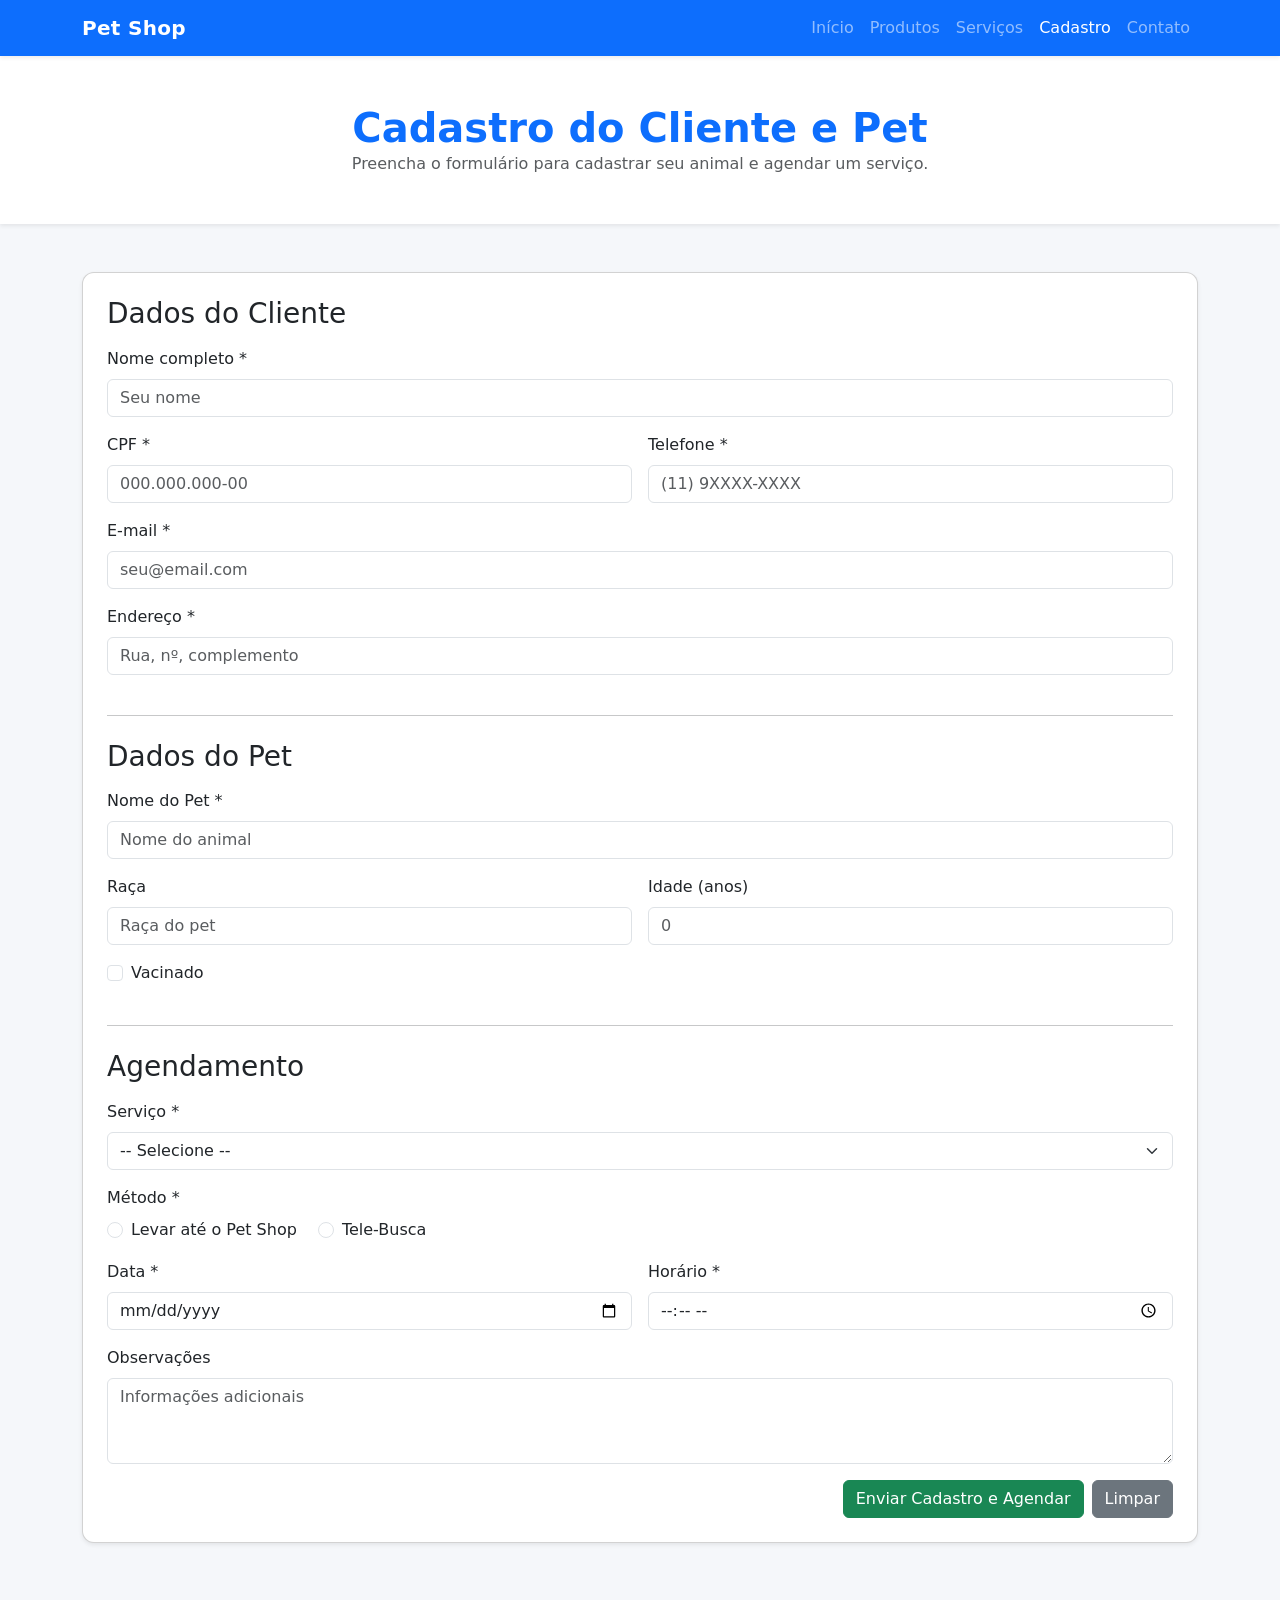
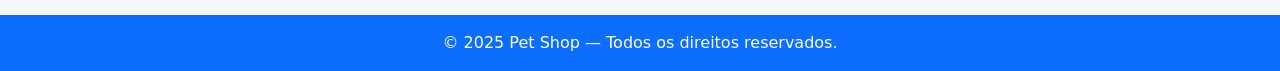
<file: cadastro.html>
<!DOCTYPE html>
<html lang="pt-BR">
<head>
  <meta charset="utf-8">
  <meta name="viewport" content="width=device-width, initial-scale=1">
  <title>Cadastro - Pet Shop</title>
  <link href="https://cdn.jsdelivr.net/npm/bootstrap@5.3.2/dist/css/bootstrap.min.css" rel="stylesheet">
  <link rel="stylesheet" href="css/style.css">
</head>
<body>

<nav class="navbar navbar-expand-lg navbar-dark bg-primary shadow-sm">
  <div class="container">
    <a class="navbar-brand fw-bold" href="index.html">Pet Shop</a>
    <button class="navbar-toggler" type="button" data-bs-toggle="collapse" data-bs-target="#menu2">
      <span class="navbar-toggler-icon"></span>
    </button>
    <div class="collapse navbar-collapse" id="menu2">
      <ul class="navbar-nav ms-auto">
        <li class="nav-item"><a class="nav-link" href="index.html">Início</a></li>
        <li class="nav-item"><a class="nav-link" href="produtos.html">Produtos</a></li>
        <li class="nav-item"><a class="nav-link" href="servicos.html">Serviços</a></li>
        <li class="nav-item"><a class="nav-link active" href="cadastro.html">Cadastro</a></li>
        <li class="nav-item"><a class="nav-link" href="contato.html">Contato</a></li>
      </ul>
    </div>
  </div>
</nav>

<header class="bg-white py-5 shadow-sm">
  <div class="container text-center">
    <h1 class="fw-bold text-primary">Cadastro do Cliente e Pet</h1>
    <p class="text-muted">Preencha o formulário para cadastrar seu animal e agendar um serviço.</p>
  </div>
</header>

<main class="container py-5">
  <div id="statusMessage" aria-live="polite"></div>

  <form id="cadastroForm" class="card shadow-sm p-4" novalidate>
    <h3 class="mb-3">Dados do Cliente</h3>

    <div class="mb-3">
      <label for="clienteNome" class="form-label">Nome completo *</label>
      <input id="clienteNome" name="clienteNome" type="text" class="form-control" placeholder="Seu nome" required>
    </div>

    <div class="row g-3 mb-3">
      <div class="col-md-6">
        <label for="clienteCPF" class="form-label">CPF *</label>
        <input id="clienteCPF" name="clienteCPF" type="text" class="form-control" placeholder="000.000.000-00" required>
      </div>
      <div class="col-md-6">
        <label for="clienteTelefone" class="form-label">Telefone *</label>
        <input id="clienteTelefone" name="clienteTelefone" type="tel" class="form-control" placeholder="(11) 9XXXX-XXXX" required>
      </div>
    </div>

    <div class="mb-3">
      <label for="clienteEmail" class="form-label">E-mail *</label>
      <input id="clienteEmail" name="clienteEmail" type="email" class="form-control" placeholder="seu@email.com" required>
    </div>

    <div class="mb-3">
      <label for="clienteEndereco" class="form-label">Endereço *</label>
      <input id="clienteEndereco" name="clienteEndereco" type="text" class="form-control" placeholder="Rua, nº, complemento" required>
    </div>

    <hr class="my-4">

    <h3 class="mb-3">Dados do Pet</h3>

    <div class="mb-3">
      <label for="petNome" class="form-label">Nome do Pet *</label>
      <input id="petNome" name="petNome" type="text" class="form-control" placeholder="Nome do animal" required>
    </div>

    <div class="row g-3 mb-3">
      <div class="col-md-6">
        <label for="petRaca" class="form-label">Raça</label>
        <input id="petRaca" name="petRaca" type="text" class="form-control" placeholder="Raça do pet">
      </div>
      <div class="col-md-6">
        <label for="petIdade" class="form-label">Idade (anos)</label>
        <input id="petIdade" name="petIdade" type="number" class="form-control" min="0" placeholder="0">
      </div>
    </div>

    <div class="form-check mb-3">
      <input id="petVacinado" name="petVacinado" class="form-check-input" type="checkbox">
      <label for="petVacinado" class="form-check-label">Vacinado</label>
    </div>

    <hr class="my-4">

    <h3 class="mb-3">Agendamento</h3>

    <div class="mb-3">
      <label for="servicoSelect" class="form-label">Serviço *</label>
      <select id="servicoSelect" name="servico" class="form-select" required>
        <option value="">-- Selecione --</option>
        <option value="Banho e Tosa Tradicional">Banho e Tosa Tradicional - R$ 80,00</option>
        <option value="Banho e Tosa com Tele-Busca">Banho e Tosa com Tele-Busca - R$ 120,00</option>
      </select>
    </div>

    <div class="mb-3">
      <label class="form-label d-block">Método *</label>
      <div class="form-check form-check-inline">
        <input class="form-check-input" type="radio" name="metodo" id="metodoLocal" value="Local" required>
        <label class="form-check-label" for="metodoLocal">Levar até o Pet Shop</label>
      </div>
      <div class="form-check form-check-inline">
        <input class="form-check-input" type="radio" name="metodo" id="metodoTele" value="Tele-Busca">
        <label class="form-check-label" for="metodoTele">Tele-Busca</label>
      </div>
    </div>

    <div class="row g-3 mb-3">
      <div class="col-md-6">
        <label for="agendamentoData" class="form-label">Data *</label>
        <input id="agendamentoData" name="agendamentoData" type="date" class="form-control" required>
      </div>
      <div class="col-md-6">
        <label for="agendamentoHora" class="form-label">Horário *</label>
        <input id="agendamentoHora" name="agendamentoHora" type="time" class="form-control" required>
      </div>
    </div>

    <div class="mb-3">
      <label for="observacoes" class="form-label">Observações</label>
      <textarea id="observacoes" name="observacoes" class="form-control" rows="3" placeholder="Informações adicionais"></textarea>
    </div>

    <div class="d-grid gap-2 d-md-flex justify-content-md-end">
      <button type="submit" class="btn btn-success">Enviar Cadastro e Agendar</button>
      <button type="reset" class="btn btn-secondary">Limpar</button>
    </div>
  </form>

  <section id="resumoAgendamento" class="mt-4" aria-live="polite"></section>
</main>

<footer class="bg-primary text-white text-center py-3">
  © 2025 Pet Shop — Todos os direitos reservados.
</footer>

<script src="https://cdn.jsdelivr.net/npm/bootstrap@5.3.2/dist/js/bootstrap.bundle.min.js"></script>
<script src="js/main.js"></script>
</body>
</html>
</file>
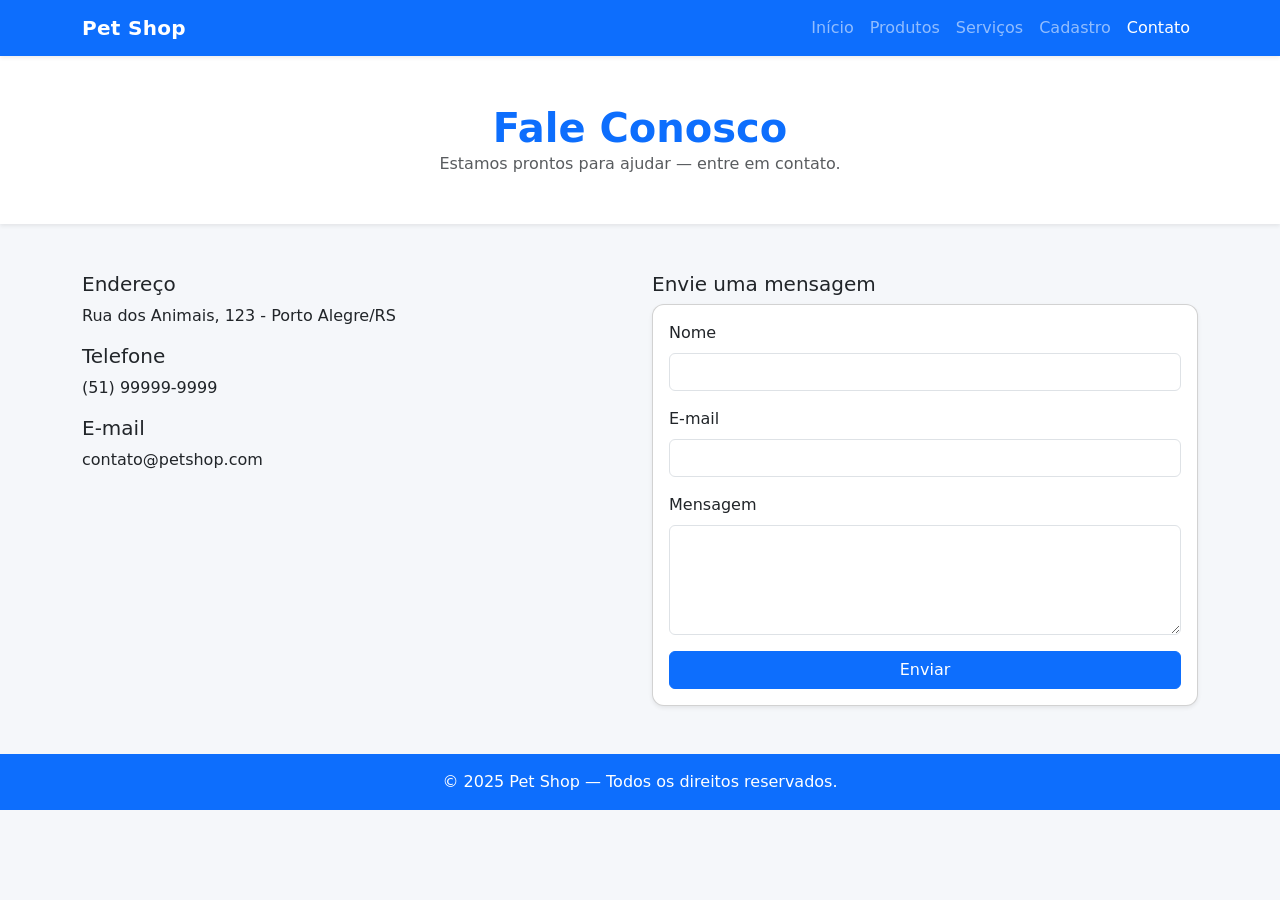
<file: contato.html>
<!DOCTYPE html>
<html lang="pt-BR">
<head>
  <meta charset="utf-8">
  <meta name="viewport" content="width=device-width, initial-scale=1">
  <title>Contato - Pet Shop</title>
  <link href="https://cdn.jsdelivr.net/npm/bootstrap@5.3.2/dist/css/bootstrap.min.css" rel="stylesheet">
  <link rel="stylesheet" href="css/style.css">
</head>
<body>

<nav class="navbar navbar-expand-lg navbar-dark bg-primary shadow-sm">
  <div class="container">
    <a class="navbar-brand fw-bold" href="index.html">Pet Shop</a>
    <button class="navbar-toggler" type="button" data-bs-toggle="collapse" data-bs-target="#menu4">
      <span class="navbar-toggler-icon"></span>
    </button>
    <div class="collapse navbar-collapse" id="menu4">
      <ul class="navbar-nav ms-auto">
        <li class="nav-item"><a class="nav-link" href="index.html">Início</a></li>
        <li class="nav-item"><a class="nav-link" href="produtos.html">Produtos</a></li>
        <li class="nav-item"><a class="nav-link" href="servicos.html">Serviços</a></li>
        <li class="nav-item"><a class="nav-link" href="cadastro.html">Cadastro</a></li>
        <li class="nav-item"><a class="nav-link active" href="contato.html">Contato</a></li>
      </ul>
    </div>
  </div>
</nav>

<header class="bg-white py-5 shadow-sm">
  <div class="container text-center">
    <h1 class="fw-bold text-primary">Fale Conosco</h1>
    <p class="text-muted">Estamos prontos para ajudar — entre em contato.</p>
  </div>
</header>

<main class="container py-5">
  <div class="row">
    <div class="col-md-6">
      <h5>Endereço</h5>
      <p>Rua dos Animais, 123 - Porto Alegre/RS</p>

      <h5>Telefone</h5>
      <p>(51) 99999-9999</p>

      <h5>E-mail</h5>
      <p>contato@petshop.com</p>
    </div>

    <div class="col-md-6">
      <h5>Envie uma mensagem</h5>
      <form id="contatoForm" class="card p-3 shadow-sm" onsubmit="event.preventDefault(); alert('Mensagem enviada (simulação).');">
        <div class="mb-3">
          <label class="form-label">Nome</label>
          <input class="form-control" required>
        </div>
        <div class="mb-3">
          <label class="form-label">E-mail</label>
          <input type="email" class="form-control" required>
        </div>
        <div class="mb-3">
          <label class="form-label">Mensagem</label>
          <textarea class="form-control" rows="4" required></textarea>
        </div>
        <div class="d-grid"><button class="btn btn-primary">Enviar</button></div>
      </form>
    </div>
  </div>
</main>

<footer class="bg-primary text-white text-center py-3">
  © 2025 Pet Shop — Todos os direitos reservados.
</footer>

<script src="https://cdn.jsdelivr.net/npm/bootstrap@5.3.2/dist/js/bootstrap.bundle.min.js"></script>
</body>
</html>
</file>
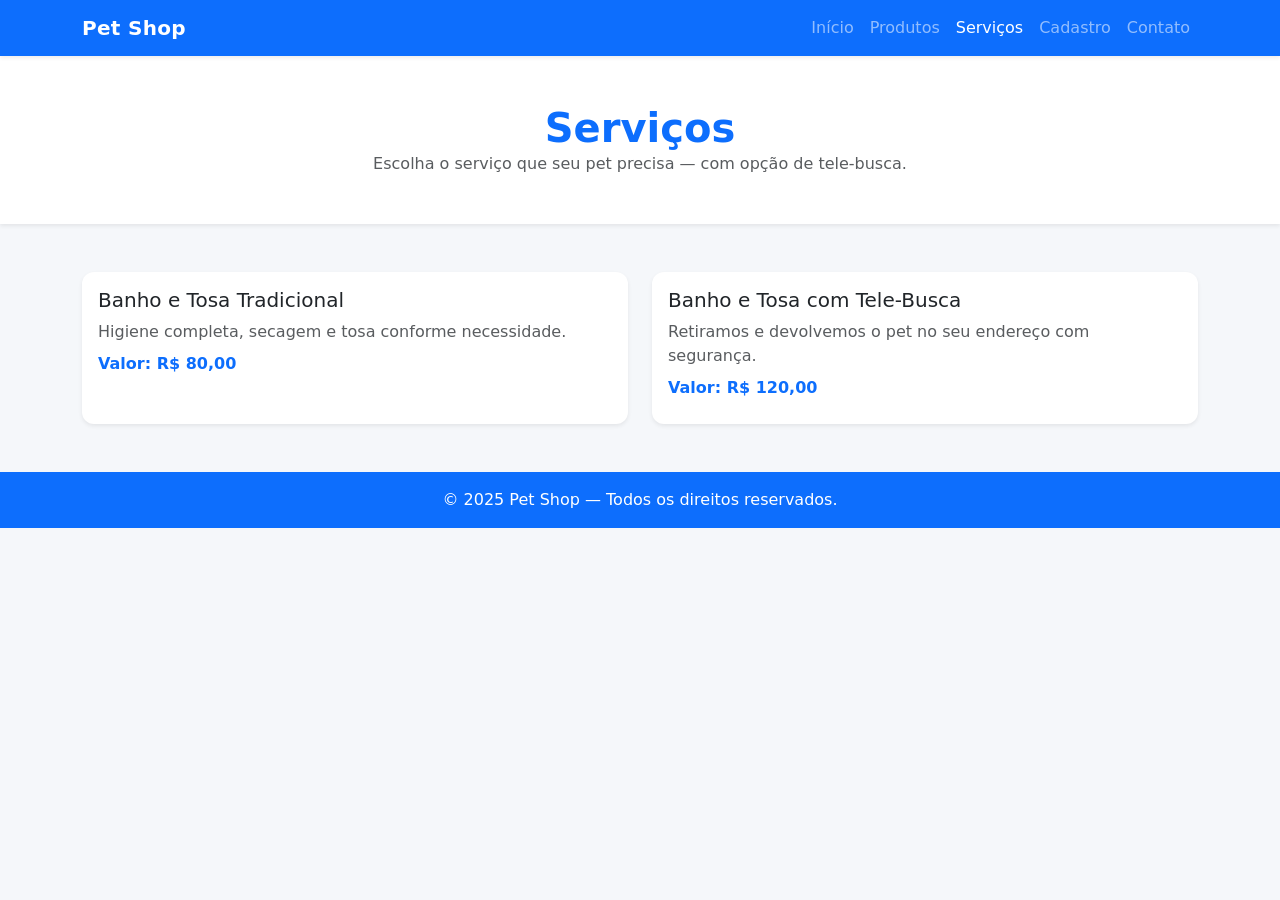
<file: servicos.html>
<!DOCTYPE html>
<html lang="pt-BR">
<head>
  <meta charset="utf-8">
  <meta name="viewport" content="width=device-width, initial-scale=1">
  <title>Serviços - Pet Shop</title>
  <link href="https://cdn.jsdelivr.net/npm/bootstrap@5.3.2/dist/css/bootstrap.min.css" rel="stylesheet">
  <link rel="stylesheet" href="css/style.css">
</head>
<body>

<nav class="navbar navbar-expand-lg navbar-dark bg-primary shadow-sm">
  <div class="container">
    <a class="navbar-brand fw-bold" href="index.html">Pet Shop</a>
    <button class="navbar-toggler" type="button" data-bs-toggle="collapse" data-bs-target="#menu3">
      <span class="navbar-toggler-icon"></span>
    </button>
    <div class="collapse navbar-collapse" id="menu3">
      <ul class="navbar-nav ms-auto">
        <li class="nav-item"><a class="nav-link" href="index.html">Início</a></li>
        <li class="nav-item"><a class="nav-link" href="produtos.html">Produtos</a></li>
        <li class="nav-item"><a class="nav-link active" href="servicos.html">Serviços</a></li>
        <li class="nav-item"><a class="nav-link" href="cadastro.html">Cadastro</a></li>
        <li class="nav-item"><a class="nav-link" href="contato.html">Contato</a></li>
      </ul>
    </div>
  </div>
</nav>

<header class="bg-white py-5 shadow-sm">
  <div class="container text-center">
    <h1 class="fw-bold text-primary">Serviços</h1>
    <p class="text-muted">Escolha o serviço que seu pet precisa — com opção de tele-busca.</p>
  </div>
</header>

<main class="container py-5">
  <div class="row g-4">
    <div class="col-md-6">
      <div class="card shadow-sm h-100 border-0">
        <div class="card-body">
          <h5 class="card-title">Banho e Tosa Tradicional</h5>
          <p class="card-text text-muted">Higiene completa, secagem e tosa conforme necessidade.</p>
          <p class="fw-bold text-primary">Valor: R$ 80,00</p>
        </div>
      </div>
    </div>

    <div class="col-md-6">
      <div class="card shadow-sm h-100 border-0">
        <div class="card-body">
          <h5 class="card-title">Banho e Tosa com Tele-Busca</h5>
          <p class="card-text text-muted">Retiramos e devolvemos o pet no seu endereço com segurança.</p>
          <p class="fw-bold text-primary">Valor: R$ 120,00</p>
        </div>
      </div>
    </div>
  </div>
</main>

<footer class="bg-primary text-white text-center py-3">
  © 2025 Pet Shop — Todos os direitos reservados.
</footer>

<script src="https://cdn.jsdelivr.net/npm/bootstrap@5.3.2/dist/js/bootstrap.bundle.min.js"></script>
</body>
</html>
</file>
<file: css/style.css>
/* style.css - visual moderno e consistente com a home page */
:root{
  --brand:#0d6efd;
  --brand-2:#4aa3ff;
  --muted:#6c757d;
}

body{font-family:Inter, system-ui, -apple-system, 'Segoe UI', Roboto, 'Helvetica Neue', Arial; background:#f5f7fa; color:#212529; margin:0; padding:0;}
a{color:var(--brand);}
img{max-width:100%; height:auto; display:block;}

.navbar-brand{letter-spacing:0.3px;}
header h1, header p{margin:0;}

.carousel-inner img{width: 100%;
    height: 480px;
    object-fit: contain;
    object-position: center;
    background-color: hwb(0 100% 0%);}

/* Cards and spacing */
.card{border-radius:12px;}
.card .card-body p{margin-bottom:0.5rem;}

/* Form */
form input, form select, form textarea{border-radius:8px;}

/* Footer */
footer{position:relative;}
</file>
